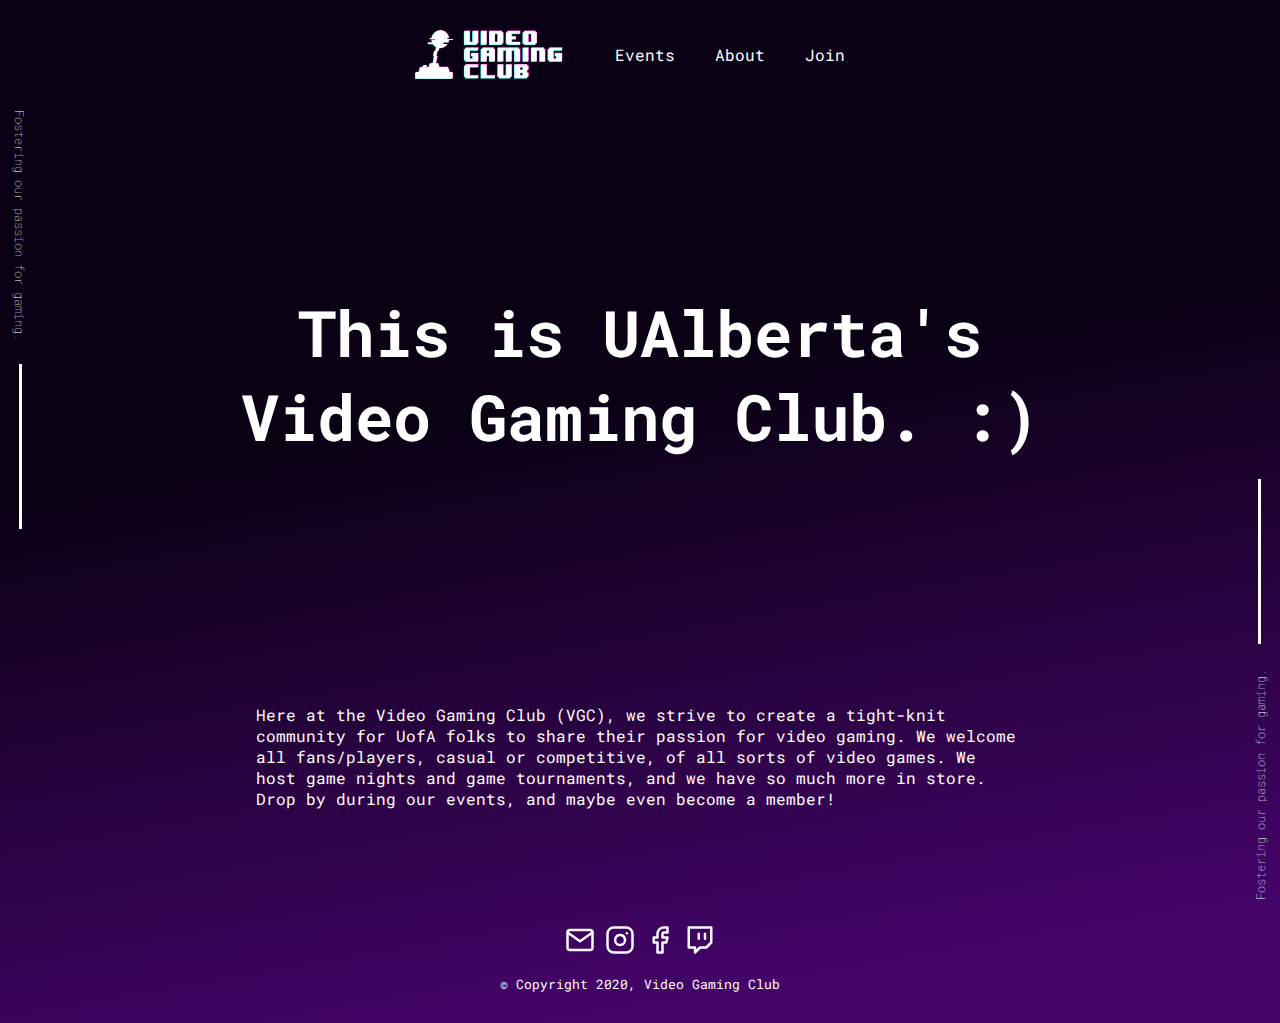
<file: index.html>
<! DOCTYPE HTML>
<html lang="en">
    <head>
        <meta charset="utf-8">
        <meta name="description" content="VGC's website landing page">
        <meta name="viewport" content="width=device-width, initial-scale=1.0">
        <meta name="google-site-verification" content="zRUOlxSKIr5T0LQlD93qsMoNnmDNf-OVE0ZUr6bma1c" />
        <title>Home | VGC @ UAlberta</title>
        <link rel="stylesheet" href="css/styles.css">
        <link rel="stylesheet" href="css/landing.css">
        <link rel="icon" href="icons/favicon logo.png">
        <link href="https://fonts.googleapis.com/css2?family=Roboto+Mono:wght@400;700&display=swap" rel="stylesheet">
        <style>
        
        </style>
    </head>
    <body>
        <header>    
            <a href="index.html" title="Home page"><img class="logo" src="icons/vgc png logo for header.png" alt="vgc logo (joystick beside title)"></a>
            <input type="checkbox" class="menu-btn" id="menu-btn">
            <label for="menu-btn" class="menu-icon"><span class="nav-icon"></span></label>  
            <nav class="nav-menu">
                <div class="nav-page"><a href="html/events.html" title="Events page">Events</a></div>
                <div class="nav-page"><a href="html/about.html" title="About page">About</a></div>
                <div class="nav-page"><a href="html/join.html" title="Join page">Join</a></div>
            </nav>
          </header>
        <main>
            <div class="landing-text-container">
                <small class="landing-text side-text left">Fostering our passion for gaming. ⠀ </small>
                <small class="landing-text side-text right">Fostering our passion for gaming.⠀⠀ </small>
                <h1 class="landing-text main-text"><em>This is UAlberta's <br>Video Gaming Club. :)</em></h1>
            </div>
            <section class="club-desc">
                <p>Here at the Video Gaming Club (VGC), we strive to create a tight-knit community for UofA folks to share their passion for video gaming. 
                We welcome all fans/players, casual or competitive, of all sorts of video games. We host game nights and game tournaments, and we have so much more in store.
                Drop by during our events, and maybe even become a member!</p>
            </section>
        </main>
        <footer>
            <aside class="social-nav">
                <a href="mailto:vgc@ualberta.ca" title="email link"><img src="icons/mail.svg" alt="email icon"></a>
                <a href="https://www.instagram.com/vgcualberta/" title="vgc instagram page"><img src="icons/instagram.svg" alt="instagram icon"></a>
                <a href="https://www.facebook.com/vgcualberta/" title="vgc facebook page"><img src="icons/facebook.svg" alt="facebook link"></a>
                <a href="https://www.twitch.tv/thevgcofficial" title="vgc twitch page"><img src="icons/twitch.svg" alt="twitch link"></a>
            </aside>
            <small class="copyright">&copy; Copyright 2020, Video Gaming Club</small>
        </footer>
    </body>
</html>
</file>
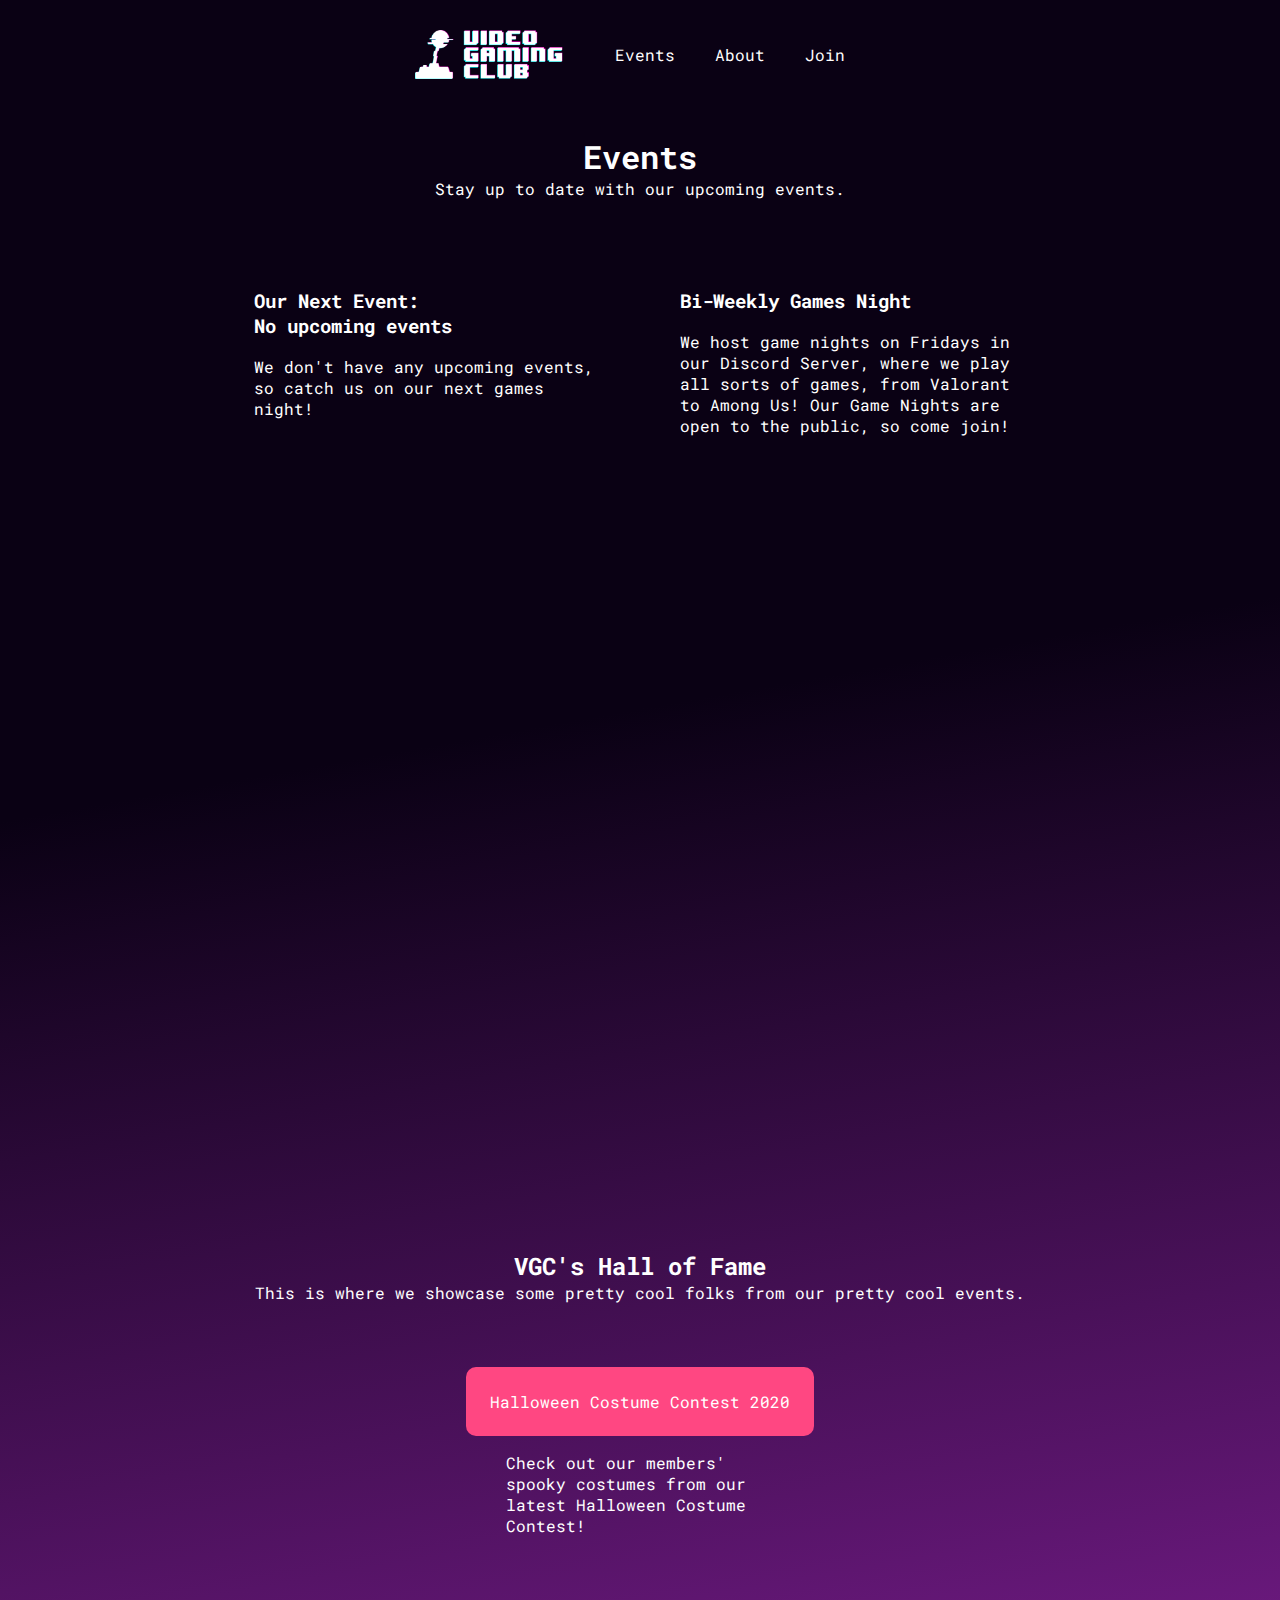
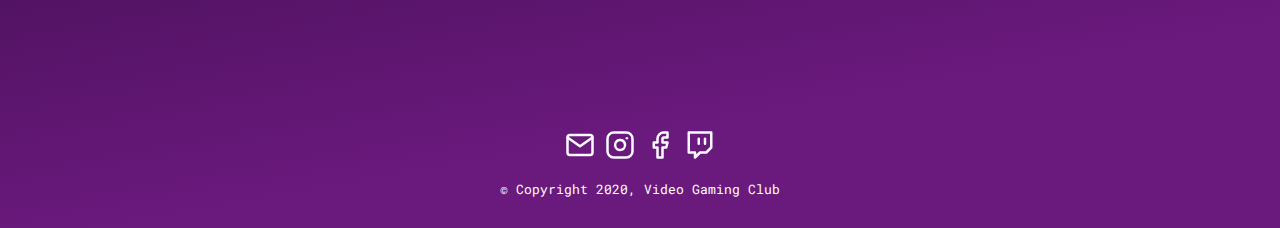
<file: html/events.html>
<! DOCTYPE HTML>
<html lang="en">
    <head>
        <meta charset="utf-8">
        <meta name="description" content="VGC's website landing page">
        <meta name="viewport" content="width=device-width, initial-scale=1.0">
        <title>Events | VGC @ UAlberta</title>
        <link rel="stylesheet" href="../css/styles.css">
        <link rel="stylesheet" href="../css/events.css">
        <link rel="icon" href="../icons/favicon logo.png">
        <link href="https://fonts.googleapis.com/css2?family=Roboto+Mono:wght@400;700&display=swap" rel="stylesheet">
    </head>
    <body>
        <header>    
            <a href="../index.html" title="Home page"><img class="logo" src="../icons/vgc png logo for header.png" alt="vgc logo (joystick beside title)"></a>
            <input type="checkbox" class="menu-btn" id="menu-btn">
            <label for="menu-btn" class="menu-icon"><span class="nav-icon"></span></label>  
            <nav class="nav-menu">
                <div class="nav-page"><a href="events.html" title="Events page">Events</a></div>
                <div class="nav-page"><a href="about.html" title="About page">About</a></div>
                <div class="nav-page"><a href="join.html" title="Join page">Join</a></div>
            </nav>
        </header>
        <main>
            <div class="header-text">
               <h2>Events</h2>
                <p>Stay up to date with our upcoming events.</p> 
            </div>
            <article class="events">
                <div class="description">
                    <div>
                        <section id="featured-event">
                            <h3>Our Next Event: <div>No upcoming events</div></h3>
                            <p>We don't have any upcoming events, so catch us on our next games night!</p>
                            <!-- <a href="https://discord.gg/aGtQnHe" title="Link to Discord Server"><button class="button clubs-fair">Visit our Clubs Fair Booth</button></a> -->
                        </section>
                        <section id="gamesNight">
                            <h3>Bi-Weekly Games Night</h3>
                            <p>We host game nights on Fridays in our Discord Server, where we play all sorts of games, from Valorant to Among Us! Our Game Nights are open to the public, so come join!</p>
                        </section>
                    </div>
                </div>
                <section id="eventsSched">
                    
                        <iframe class="desktop-cal calendar" src="https://calendar.google.com/calendar/embed?height=600&amp;wkst=1&amp;bgcolor=%23140128&amp;ctz=America%2FEdmonton&amp;src=dmdjQHVhbGJlcnRhLmNh&amp;color=%23F6BF26&amp;showCalendars=0&amp;showPrint=0&amp;showDate=1&amp;showTitle=0" style="border-width:0" width="800" height="600" frameborder="0" scrolling="no" style="border: 0" width="800" height="600" frameborder="0" scrolling="no"></iframe>
                        <iframe class="mobile-cal calendar" src="https://calendar.google.com/calendar/embed?height=600&amp;wkst=1&amp;bgcolor=%23140128&amp;ctz=America%2FEdmonton&amp;src=dmdjQHVhbGJlcnRhLmNh&amp;color=%23F6BF26&amp;showCalendars=0&amp;showPrint=0&amp;showDate=1&amp;showTitle=0&amp;mode=AGENDA" style="border-width:0" width="800" height="600" frameborder="0" scrolling="no"></iframe>
          
                </section>
            </article>
            <article id="halloffame">
                <h3>VGC's Hall of Fame</h3>
                <p>This is where we showcase some pretty cool folks from our pretty cool events.</p>
                <section id="halloween2020">
                    <a href="https://spark.adobe.com/page/oTSPoRSCRVy6W/" title="Link to Discord Server"><button class="halloweenbutton">Halloween Costume Contest 2020</button></a>
                    <p>Check out our members' spooky costumes from our latest Halloween Costume Contest!</p>
                </section>
            </article>
        </main>
        <footer>
            <aside class="social-nav">
                <a href="mailto:vgc@ualberta.ca" title="email link"><img src="../icons/mail.svg" alt="email icon"></a>
                <a href="https://www.instagram.com/vgcualberta/" title="vgc instagram page"><img src="../icons/instagram.svg" alt="instagram icon"></a>
                <a href="https://www.facebook.com/vgcualberta/" title="vgc facebook page"><img src="../icons/facebook.svg" alt="facebook link"></a>
                <a href="https://www.twitch.tv/thevgcofficial" title="vgc twitch page"><img src="../icons/twitch.svg" alt="twitch link"></a>
            </aside>
            <small class="copyright">&copy; Copyright 2020, Video Gaming Club</small>
        </footer>
    </body>
</html>
</file>
<file: css/styles.css>
/*----------------------Colour scheme--------------------------*/
* {
    --ghost-white: #fcfaff;
    --dark-turquoise: #0acedc;
    --purple: #45046a;
    --xiketic: #0a0114;
    --french-rose: #ff4782;
}
/*----------------------Global Styles--------------------------*/
body {
    color:white;
    background: var(--xiketic);
    background: linear-gradient(170deg, var(--xiketic) 40%, var(--purple) 90%);
    margin: 0;
    padding: 0;
    box-sizing: border-box;

    font-family: 'Roboto Mono', "Courier New", monospace;
}
ul, li {
    list-style-type: none;
    margin: 0;
    padding: 0;
}
a {
    text-decoration: none;
    list-style-type: none;
    color: white;
} 
main {
    margin: 0 auto;
    padding-top: 110px;
}
.header-text {
    text-align: center;
    margin: 30px auto;
}
.header-text h2, .header-text p{
    margin: 0;
    padding: 0;
}
.header-text h2 {
    font-size: 2em;
}
/*-------------------------Navbar-------------------------------*/
header {
    position: fixed;
    width: 100%;
    z-index: 3;
    background-color: var(--xiketic);
}

/* main menu stuff */
nav {
    margin: 0;
    padding: 0;
    list-style: none;
    overflow: hidden;
}
.nav-menu {
    clear: both;
    max-height: 0;
    transition: max-height 0.2s ease-out;
}  
.nav-menu > div {
    display: block;
    padding: 20px;
    margin-bottom: 40px;
}
.nav-page {
    text-align: center;
}
.nav-page:hover {
    background-color: var(--purple);
}
.nav-page a:hover {
    color: var(--french-rose);
}   

/*logo*/
.logo {
    display: block;
    float: left;
    width: 150px;
    padding: 30px;
}
  
/* burger icon */
.menu-icon {
    cursor: pointer;
    float: right;
    padding: 40px;
    position: relative;
    user-select: none;
}
.nav-icon {
    background-color: white;
    display: block;
    height: 3px;
    width: 30px;
    border-radius: 70px;
    position: relative;
    transition: background .2s ease-out;
}
.nav-icon:before, .nav-icon:after {
    background-color: white;
    content: '';
    display: block;
    height: 100%;
    width: 100%;
    border-radius: 70px;
    position: absolute;
    transition: all .2s ease-out;
}
.nav-icon:before {
    top: 8px;
}
.nav-icon:after {
    top: -8px;
}

/*clicking on burger icon*/
.menu-btn {
    display: none;
}
.menu-btn:checked ~ .nav-menu {
    max-height: 300px;
}
.menu-btn:checked ~ .menu-icon .nav-icon {
    background: transparent;
}
.menu-btn:checked ~ .menu-icon .nav-icon:before {
    transform: rotate(-45deg);
    top:0;
}
.menu-btn:checked ~ .menu-icon .nav-icon:after {
    transform: rotate(45deg);
    top:0;
}

/*-----------------------footer--------------------------*/
footer {
    padding: 30px;
    display: flex;
    flex-direction: column;
}
.social-nav {
    display: flex;
    justify-content: center;
    margin: 20px 0;
  }
.social-nav a {
    margin: 0 5px;
}
.social-nav img{
    width: 30px;
} 
.copyright {
    text-align: center;
}

/*-----------------------Responsive stuff---------------------*/
@media screen and (max-width: 768px) {
    body {
        overflow-x: hidden;
    }
}
@media screen and (min-width: 768px) {
    header {
        display: flex;
        align-items: center;
        justify-content: center;
    }
    header div {
        float: left;
    }
    .nav-menu {
        clear: none;
        max-height: none;
        margin-right: 30px;
    }
    .nav-menu > div {
        margin-bottom: 0;
    }
    .nav-page:hover{
        background-color: transparent;
    }
    .menu-icon {
        display: none;
    }
}
</file>
<file: css/landing.css>
/* ----- CSS for index.html ----- */
.club-desc {
    padding: 50px 20vw;
}

/* BIG TEXT STUFF */
.main-text {
    position: relative;
    font-size: 5vw;
    font-family: 'Roboto Mono', "Courier New", monospace;
    margin: 0;
    padding: 20vh 10vw;
    text-align: center;
    animation: text-appear 3s linear 1;
}
.main-text em {
    font-style: normal;
}
@keyframes text-appear {
    0%{ opacity: 0;}
    20%{ opacity: 0;}
    40%{ opacity: 0.3;}
    60%{ opacity: 0.6;}
    80%{ opacity: 0.9;}
    100%{ opacity: 1;}
}

/* side text stuff */
.side-text {
    position: absolute;
    writing-mode: vertical-rl;
    text-orientation: mixed;
    font-size: 0.75em;
    font-weight: lighter;
    max-width: 100%;
    margin: 0 1em;
}
.left {
    top: 110px;
    left: 0;
}
.right {
    transform: rotate(180deg);
    right: 0;
    bottom: 0;
}
.side-text::after {
    content: "  ⠀⠀⠀⠀⠀ ";
    font-size: 2px;
    width: 100%;
    height: 300%;
    padding: 80px 0;
    background-color: white;
}

/* RESPONSIVE STUFF HERE */
@media screen and (max-width: 768px) {        
    .main-text {
        font-size: 10vw;
    }
}
</file>
<file: css/events.css>
/* ----- CSS for events.html ----- */
/* colour scheme */
* {
    --ghost-white: #fcfaff;
    --dark-turquoise: #0acedc;
    --purple: #6a197d;
    --xiketic: #0a0114;
    --french-rose: #ff4782;
}

/* main content */
main {
    width: 90%;
}
.header-text {
    text-align: center;
    margin: 25px 0 50px;
}
.header-text h2, .header-text p{
    margin: 0;
}

.events {
    display: flex;
    justify-content: space-around;
}
.description {
    width: 40%;

}
.description > div {
    width: 80%;
    padding: 3em;
    display: flex;
    flex-direction: column;
    justify-content: space-around;
}
#gamesNight {
    margin-top: 2em;
}

/* featured event */
button {
    border: none;
    color: white;
    background-color: var(--french-rose);
    text-align: center;
    text-decoration: none;
    font-size: 1em;
    font-family: 'Roboto Mono', 'Courier New', monospace;
    cursor: pointer;
    padding: 1.5em;
    border-radius: 10px;
}
button:hover {
    box-shadow: 0 0 10px var(--french-rose);
    color: var(--xiketic);
}

/* calendars */
.calendar {
    max-width: 100%;
}
.mobile-cal {
    display: none;
}

/* hall of fame */
#halloffame {
    margin: 8em;
}
#halloffame h3 {
    text-align: center;
    font-size: 1.5em;
    margin: 0;
}
#halloffame > p {
    text-align: center;
    margin: 0;
}
#halloween2020{
    width: 50%;
    margin: 4em auto;
    display: flex;
    flex-direction: column;
    align-items: center;
}

#halloween2020 P {
    margin-top: 1em;
    width: 60%;
}

@media screen and (max-width: 1500px) {
    .events {
        display: initial;
    }
    .description {
        margin: 0;
        padding-bottom: 50px;
        width: 100%;
    }
    .description > div {
        width: 100%;
        margin: 0;
        padding: 0;
        border-radius: initial;
        background-color: initial;
        flex-direction: initial;
        flex-wrap: wrap;
        justify-content: center;
    }
    #featured-event, #gamesNight {
        width: 50%;
        flex: 0 1 30%;
        padding: 20px;
    }
    #featured-event {
        margin-right: 20px;
    }
    #gamesNight {
        margin-left: 20px;
        margin-top: 0;
    }
    #eventsSched {
        width: 100%;
    }
    .desktop-cal{
        display: grid;
        place-items: center;
        margin: 0 auto;
    }
}

@media screen and (max-width: 768px) {
    .desktop-cal {
        display: none;
    }
    .mobile-cal {
        display: block;
    }
    .description > div {
        flex-direction: column;
    }
    #featured-event, #gamesNight {
        width: 75%;
        margin: 20px auto;
    }

    #halloffame {
        width: 75%;
        margin: 4em auto 30px;
    }
    #halloffame h3, #halloffame p{
        margin: 0;
        padding: 0;
    }
    #halloffame p {
        text-align: unset;
    }
    #halloween2020 {
        width: 100%;
    }
    #halloween2020 P {
        margin-top: 1em;
        width: 100%;
    }
}
</file>
